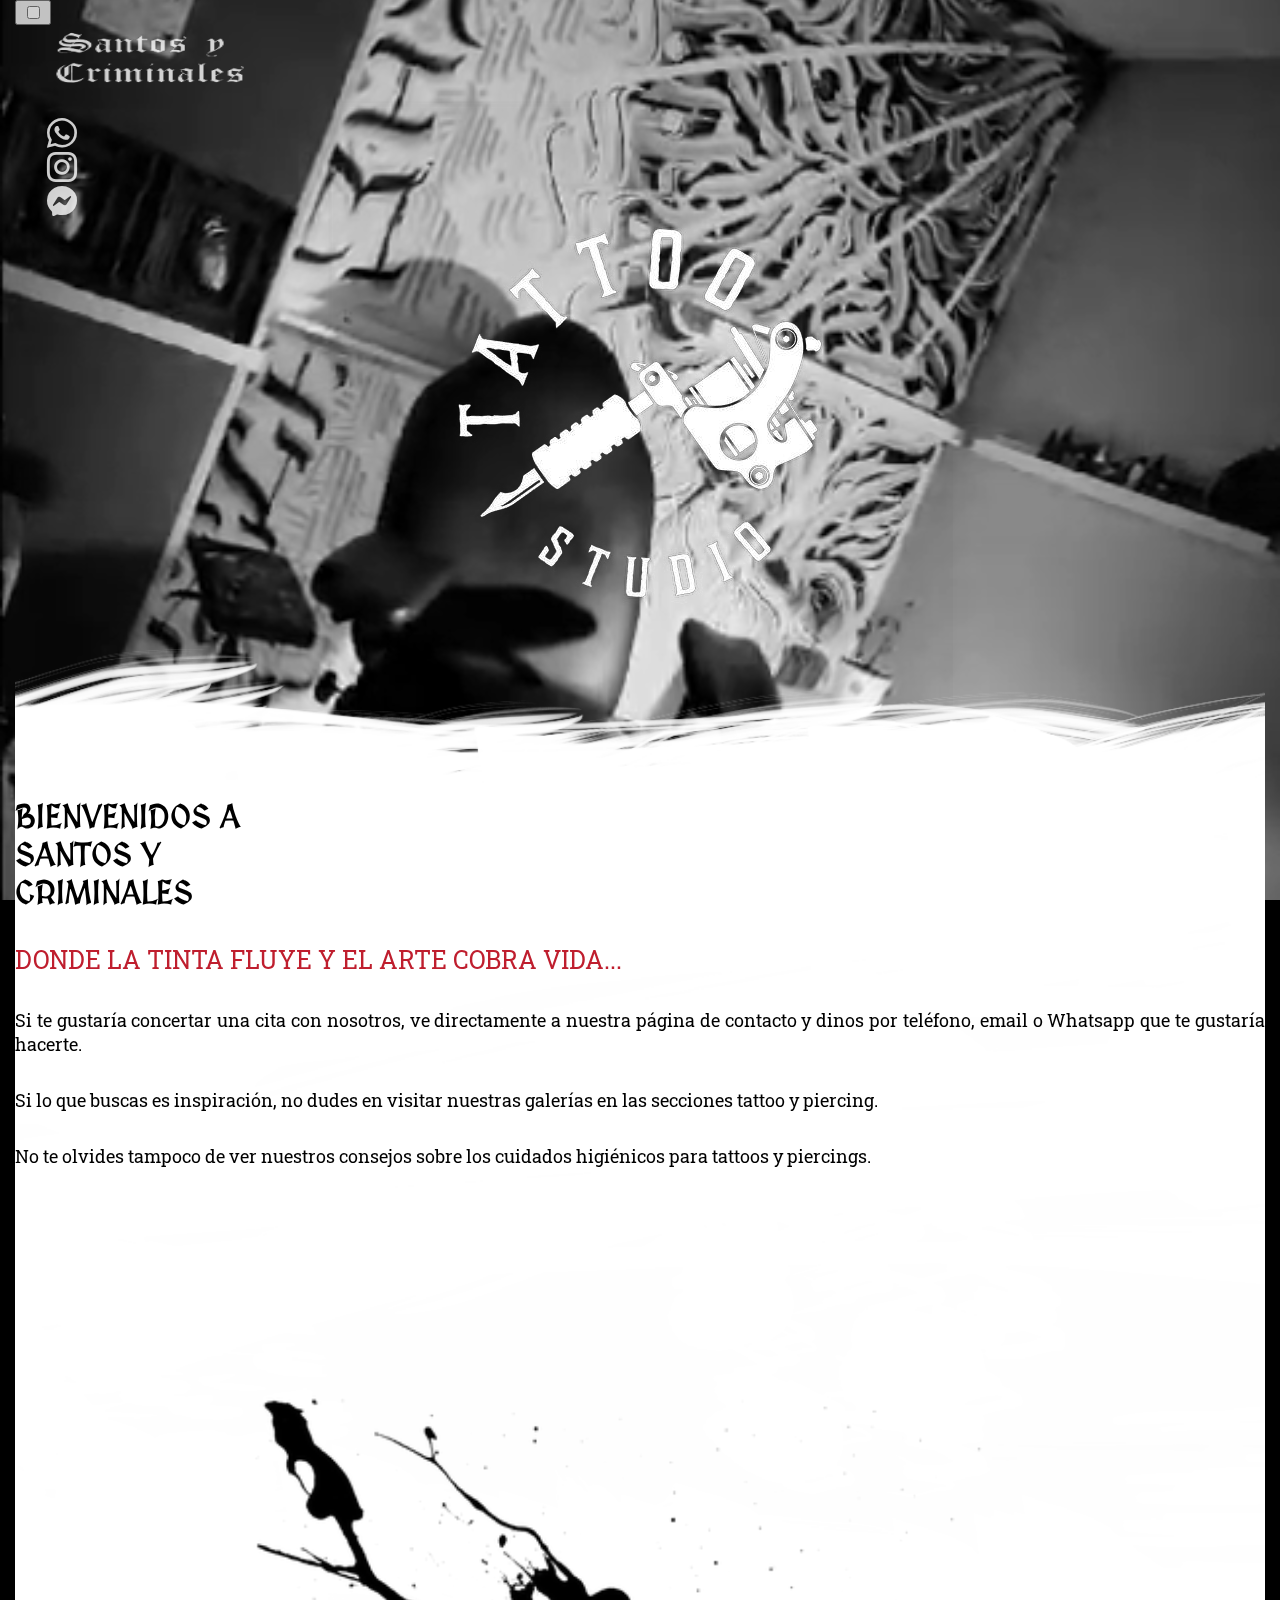
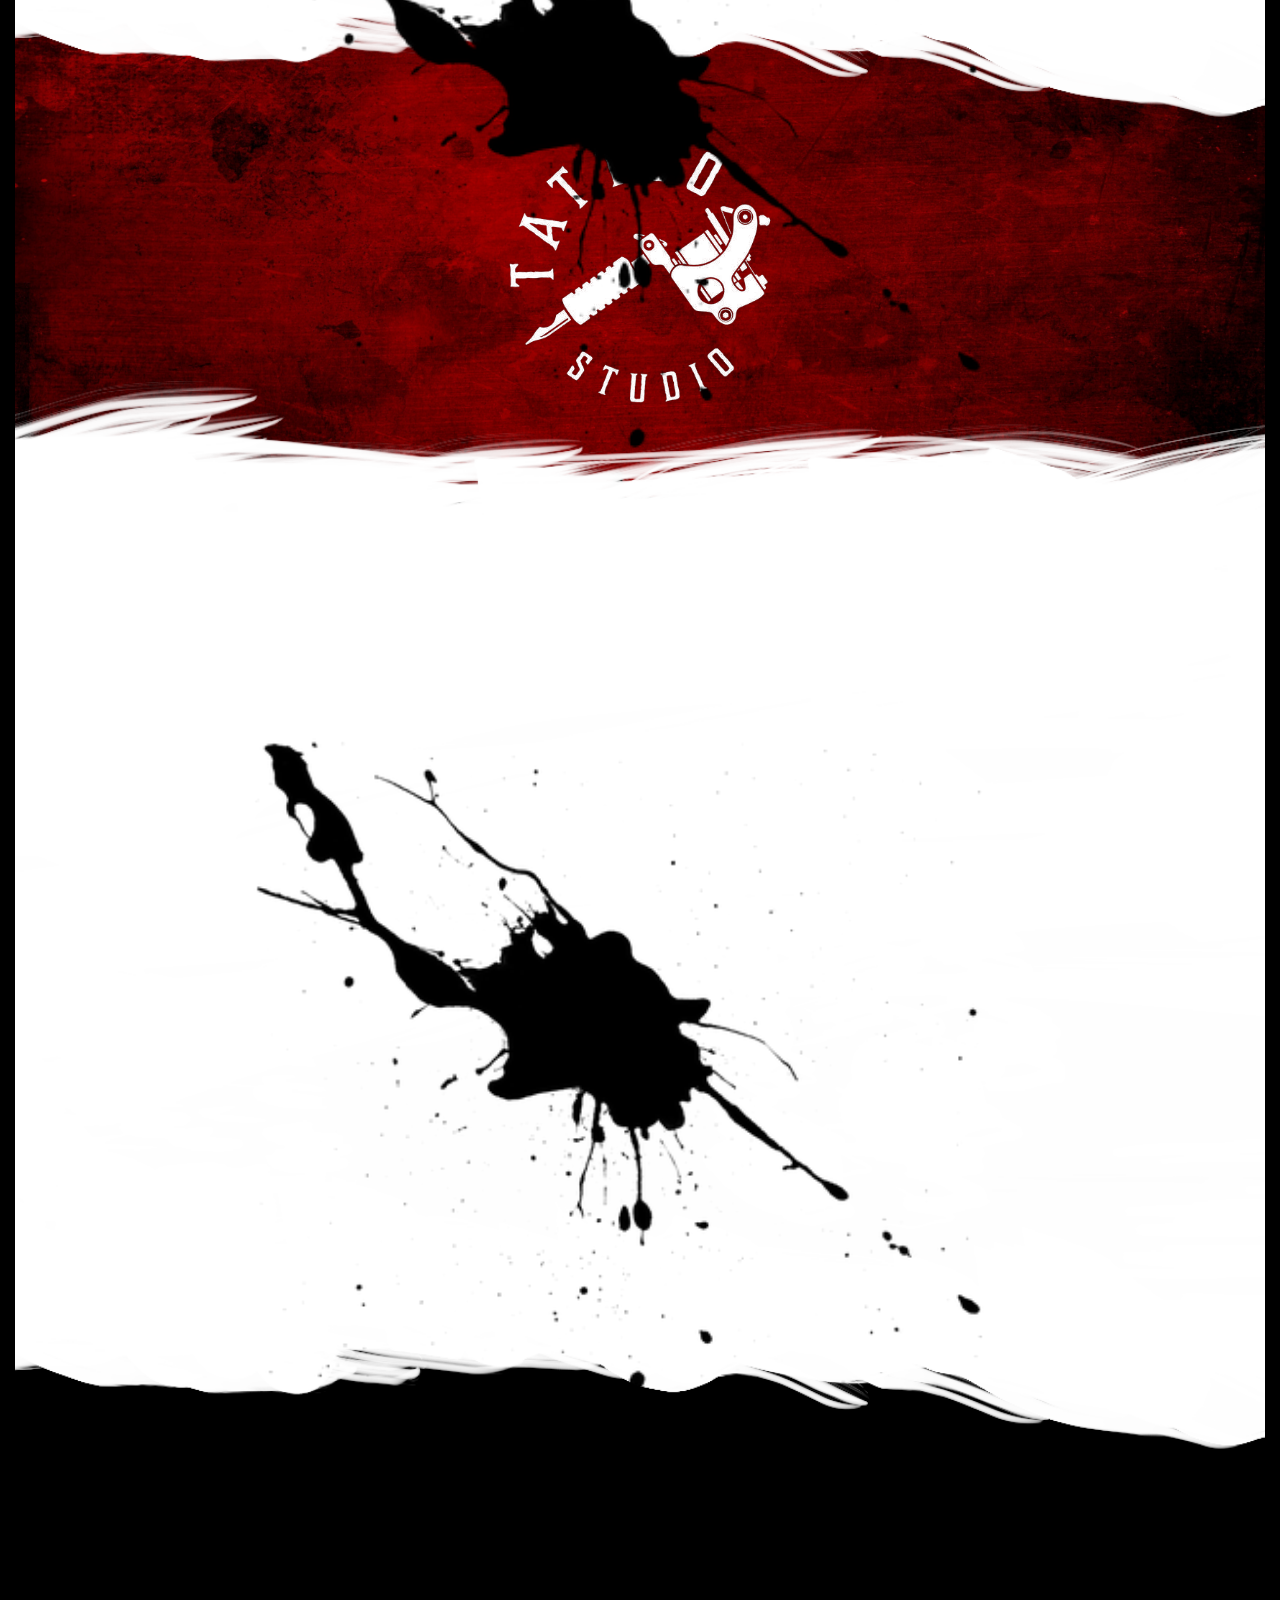
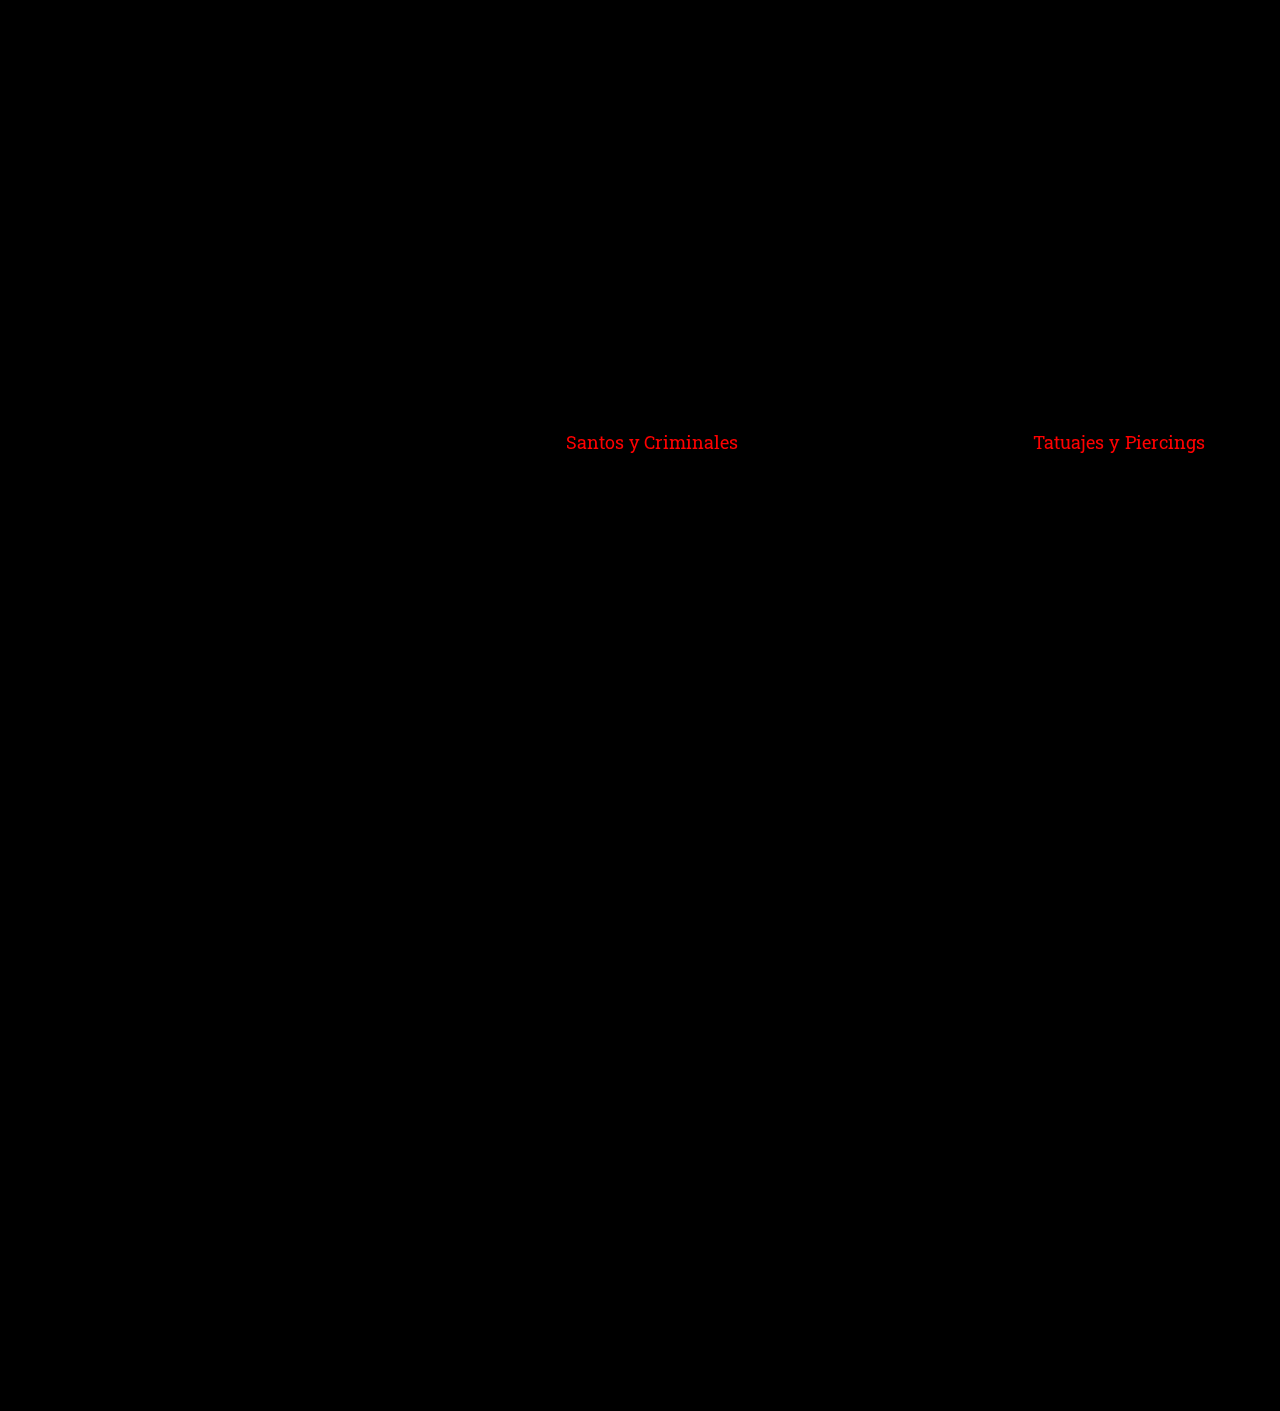
<file: PaginaTatto/index.html>
<!DOCTYPE html>
<html lang="en">

<head>
  <meta charset="UTF-8">
  <meta name="viewport" content="width=device-width, initial-scale=1.0">
  <!--Link de Bootstrap CSS-->
  <link href="https://cdn.jsdelivr.net/npm/bootstrap@5.0.2/dist/css/bootstrap.min.css" rel="stylesheet"
    integrity="sha384-EVSTQN3/azprG1Anm3QDgpJLIm9Nao0Yz1ztcQTwFspd3yD65VohhpuuCOmLASjC" crossorigin="anonymous">
  <!--Link iconos-->
  <link rel="stylesheet" href="https://cdn.jsdelivr.net/npm/bootstrap-icons@1.10.5/font/bootstrap-icons.css">
  <!--Hoja de estilo-->
  <link rel="stylesheet" href="styles.css">
  <!--Google Fonts-->
  <link rel="preconnect" href="https://fonts.googleapis.com">
  <link rel="preconnect" href="https://fonts.gstatic.com" crossorigin>
  <link href="https://fonts.googleapis.com/css2?family=MedievalSharp&family=Roboto+Slab&display=swap" rel="stylesheet">

  <title>Santos y Criminales</title>
</head>

<body>

 
  <nav role="navigation" class="BarraCelu fixed-top">
    <div id="menuToggle">
      <input type="checkbox" />
      <span></span>
      <span></span>
      <span></span>
      <ul id="menu">
        <li><a href="https://lxp.eggcooperation.com/content/step/1K1zi6Xxdd6cOZN02juVjJ">Inicio</a></li>
        <li><a href="https://lxp.eggcooperation.com/content/step/1K1zi6Xxdd6cOZN02juVjJ">Cuidados</a></li>
        <li><a href="#">Contactos</a>
          <!-- Lista oculta -->
          <ul id="contactList" style="display: none;">
            <li><a href="#"><i class="bi bi-whatsapp"></i> WhatsApp</a></li>
            <li><a href="#"><i class="bi bi-instagram"></i> Instagram</a></li>
            <li><a href="#"><i class="bi bi-facebook"></i> Facebook</a></li>
          </ul>
        </li>
      </ul>
    </div>
  </nav>

  <nav class="navbar fixed-top navbar-expand-md BarraCompu">
    <div class="container-fluid">
      <button class="navbar-toggler" type="button" data-bs-toggle="collapse" data-bs-target="#navbar-toggler"
        aria-controls="navbarNav" aria-expanded="false" aria-label="Toggle navigation">
        <label class="burger" for="burger">
          <input type="checkbox" id="burger">
          <span></span>
          <span></span>
          <span></span>
        </label>
      </button>
      <div class="collapse navbar-collapse navbar-expand-md" id="navbar-toggler">
        <a class="navbar-brand" href="#">
          <img class="Logo-Pagina" src="/PaginaTatto/Imagenes/Mica.png" width="50" alt="LogoDeLAPAGINA WEB">
        </a>
        <ul class="navbar-nav  d-flex justify-content-start align-items-start">
          <li class="nav-item">
            <a class="nav-link active" aria-current="page" href="#"><i class="bi bi-whatsapp"></i></a>
          </li>
          <li class="nav-item">
            <a class="nav-link" href="#"><i class="bi bi-instagram"></i></a>
          </li>
          <li class="nav-item">
            <a class="nav-link" href="#"><i class="bi bi-messenger"></i></a>
          </li>
        </ul>
      </div>
    </div>
  </nav>


  <section class="seccion-roja">
    <div class="imagen-fondo img-fluid">
      <video autoplay muted loop src="/PaginaTatto/Imagenes/Transition.mp4">
        <!-- Puedes agregar más formatos de video aquí para mayor compatibilidad con navegadores -->
      </video>
    </div>
    <div class="capa-superior">
      <img src="/PaginaTatto/Imagenes/LogoPagina.png" alt="">
    </div>

  </section>

  <section class="seccion-inferior">
    <div class="imagen-fondo2">
      <!--Imagenfondo2-->
      <div class="capa-superior2">
        <div class="container-fluid d-flex align-items-center
        justify-content-center contenedor">
          <div class="row">
            <div class="col-12 col-md-8">
              <h1 class="fondo-blanco-titulo">BIENVENIDOS A <br> SANTOS Y <br> CRIMINALES</h1>
              <p><span>DONDE LA TINTA FLUYE Y EL ARTE COBRA VIDA...</span></p>
              <p>Si te gustaría concertar una cita con nosotros, ve directamente a nuestra página de contacto y dinos
                por teléfono, email o Whatsapp que te gustaría hacerte. </p>

              <p>Si lo que buscas es inspiración, no dudes en visitar nuestras galerías en las secciones tattoo y
                piercing.</p>

              <p>No te olvides tampoco de ver nuestros consejos sobre los cuidados higiénicos para tattoos y piercings.
              </p>
            </div>
            <div class="col-12 col-md-4">

              <img id="imagen33" src="/PaginaTatto/Imagenes/manchadetinta1.png" alt="">
            </div>
            <div class="col-12 col-md-8">

            </div>
            <div class="col-12 col-md-4 imagen-centrada">
              <img id="imagen34" src="/PaginaTatto/Imagenes/fondotinta2.png" alt="">
            </div>
          </div>
        </div>
      </div>
    </div>
  </section>


  <!--Imagen con  texto abajo de la seccion blanca -->
  <!--  
      <section class="seccion-roja">
    <div class="imagen-fondo img-fluid">
      Imagen roja-
    </div>
    <div class="capa-superior">
      <img src="/PaginaTatto/Imagenes/LogoPagina.png" alt="">
    </div>

  </section>
    -->
  <section class="seccion-imagen-texto">
    <div class="imagen-fondo3 img-fluid">
      <!--Imagen de fondo e imagen por encima y como hacerlo-->
    </div>
    <div class="capa-superior3">
      <div class="container">
        <div class="row">
          <div class="col-12">
            <img class="seccion-3-logo" src="/PaginaTatto/Imagenes/LogoPagina.png" alt="">
          </div>
        </div>
      </div>
  </section>


 <!--Imgaen de fondo con texto por encima y como hacerlo-->
 <section class="seccion-inferior">
  <div class="imagen-fondo2">
    <!--Imagenfondo2-->
    <div class="capa-superior2">
      <div class="container-fluid d-flex align-items-center
      justify-content-center contenedor">
        <div class="row">
          <div class="col-12 col-md-4 ">
            <img id="imagen33" src="/PaginaTatto/Imagenes/manchadetinta1.png" alt="">

          </div>
          <div class="col-12 col-md-8 contenedor-cuerpo">
            <h1 class="fondo-blanco-titulo">CONOCE A <br> SANTOS Y <br> CRIMINALES</h1>
           <p>Santos y Criminales es un estudio artístico de tatuajes y piercing fundado recientemente en 2023. El estudio se encuentra ubicado en Av. Corrientes 2565, N3300 en Posadas, Misiones.</p>
           <p>Micaela Luna y Mayra Ozuna son las destacadas fundadoras de <span>Santos y Criminales</span>. Su visión audaz y pasión por los <span> Tatuajes y Piercings</span> lo han llevado a alcanzar la fama</p>
          </div>
          <div class="col-12 col-md-8">

          </div>
          <div class="col-12 col-md-4 imagen-centrada">
            <img id="imagen34" src="/PaginaTatto/Imagenes/fondotinta2.png" alt="">
          </div>
        </div>
      </div>
    </div>
  </div>
</section>




  <script src="https://code.jquery.com/jquery-3.6.0.min.js"></script>
  <script src="java.js"></script>
  <script src="https://cdn.jsdelivr.net/npm/bootstrap@5.0.2/dist/js/bootstrap.bundle.min.js"
    integrity="sha384-MrcW6ZMFYlzcLA8Nl+NtUVF0sA7MsXsP1UyJoMp4YLEuNSfAP+JcXn/tWtIaxVXM"
    crossorigin="anonymous"></script>

</body>

</html>
</file>
<file: PaginaTatto/styles.css>
body{
    margin: 0px 15px;
    background-color: black;
    box-sizing: border-box;
}
html{
  width: 100%;
}
/*NavBar*/

.navbar{
   opacity: 0.8;
    background-color: black;
    z-index: 10;
}
.navbar {
  background-color: transparent;
  transition: background-color 0.3s ease; /* Agrega una transición suave para el cambio de color */
}

/* Estilo de la barra cuando se desplaza hacia abajo */
.navbar.scrolled {
  background-color: black; /* Cambia "black" al color deseado cuando la barra se desplaza hacia abajo */
}
.collapse i{
    margin-right: 2rem;
    font-size: 30px;
    color: white;
}
.Logo-Pagina{
padding-left: 2rem;
width: 210px;
height: 70px;
}
.nav-link{
    padding-left: 2rem;
    color: white;
    font-size: 30px;
}

.navbar-collapse{
    align-items: center;
    justify-content: space-between;
}
/*Codigo OpenIo*/

a {
  text-decoration: none;
  color: #1E1E23;
  opacity:1;
  font-family: 'work sans', sans serif;
  font-size: 1.5em;
  font-weight: 400;
  transition: 200ms;
}
a:hover {
  opacity:0.5;
}
ul {
  padding: 0;
  list-style-type: none;
}



.container {
  margin-top: 50px; 
  Display: flex;
  justify-content: center;
  align-items: center;
}


nav {
  background-color: black;
  opacity: 0.8;
  height: 65px;
}


#menuToggle {
  display: flex;
  flex-direction: column;
  position: relative;
  top: 25px;
  left: 25px;
  z-index: 1;
  -webkit-user-select: none;
  user-select: none;
}

#menuToggle input
{
  display: flex;
  width: 40px;
  height: 32px;
  position: absolute;
  cursor: pointer;
  opacity: 0;
  z-index: 2;
}

#menuToggle span
{
  display: flex;
  width: 29px;
  height: 2px;
  margin-bottom: 5px;
  position: relative;
  background: #ffffff;
  border-radius: 3px;
  z-index: 1;
  transform-origin: 5px 0px;
  transition: transform 0.5s cubic-bezier(0.77,0.2,0.05,1.0),
              background 0.5s cubic-bezier(0.77,0.2,0.05,1.0),
              opacity 0.55s ease;
}

#menuToggle span:first-child
{
  transform-origin: 0% 0%;
}

#menuToggle span:nth-last-child(2)
{
  transform-origin: 0% 100%;
}

#menuToggle input:checked ~ span
{
  opacity: 1;
  transform: rotate(45deg) translate(-3px, -1px);
  background: #36383F;
}
#menuToggle input:checked ~ span:nth-last-child(3)
{
  opacity: 0;
  transform: rotate(0deg) scale(0.2, 0.2);
}

#menuToggle input:checked ~ span:nth-last-child(2)
{
  transform: rotate(-45deg) translate(0, -1px);
}
/*Cambiiar color dle menu*/
#menu
{
  position: absolute;
  width: 250px;
  height: 450px;
  box-shadow: 0 0 10px black;
  margin: -50px 0 0 -50px;
  padding: 50px;
  padding-top: 125px;
  background-color: #F5F6FA;
  -webkit-font-smoothing: antialiased;
  transform-origin: 0% 0%;
  transform: translate(-100%, 0);
  transition: transform 0.5s cubic-bezier(0.77,0.2,0.05,1.0);
}

#menu li
{
  padding: 10px 0;
  transition-delay: 2s;
}

#menuToggle input:checked ~ ul
{
  transform: none;
}
/*Contacto de lista*/
#contactList{
  font-size: 13px;
  margin-left: 30px;
}
#contactList i{
  color: red;
  font-size: 20px;
}
/*Seccion roja*/
.seccion-roja {
    width: 100%;
    position: relative;
    height: 700px; /* Ajusta la altura según tus necesidades */

    z-index: -1;
  }
  video {
    position: fixed;
    top: 0;
    left: 0;
    width: 100%;
    height: 100%;
    object-fit: cover;
    z-index: -1;
  }

.imagen-fondo{
    top: 0;
    left: 0;
    width: 100%;
    height: 100%;
    background-size: cover;
    position: absolute;
}
.capa-superior {
    /* Estilos para el contenido o imagen encima de la imagen de fondo */
    /* Por ejemplo: */
    position: absolute;
    top: 50%;
    left: 50%;
    transform: translate(-50%, -50%);
    /* Otros estilos como tamaño, color de texto, etc. */
  }
  /*Seccion Inferior*/
.seccion-inferior {
        width: 100%;
        height: 1200px;
        position: relative;
        margin-top: -11rem; /* Ajusta este valor según la distancia que desees entre ambas secciones */
      }
 
 .imagen-fondo2{
   
        top: 0;
        left: 0;
        width: 100%;
        height: 100%;
        background-image: url('/PaginaTatto/Imagenes/FondoBlancoRecortado.png');
        background-size: cover;
        background-position: center;
        z-index: -1;
    
 }
 .capa-superior2{
    position: absolute;

 }

.superior2-titulo{
    font-family: 'MedievalSharp', cursive;
    font-size: 50px;
    font-weight: bold;
    color: black;
}
.contenedor{
    margin-top: 13rem;
}
.fondo-blanco-titulo{
    font-family: 'MedievalSharp', cursive;
}
.row span{
    font-family: 'Roboto Slab', serif;
    color: #BF1E2E;
    font-size: 25px;
}
.row p{
    margin-top: 2rem;
    text-align: justify;
    font-family: 'Roboto Slab', serif;
    color: black;
    font-size: 18px;
}
#imagen33{
    height: 100%;
    width: 100%;
}
#imagen34{
    width: 100%; 
    height: 100%;
 }
 .imagen-centrada{
    display: flex;
    flex-direction: column;
    align-items: center;
 }
/* Seccion 3*/
.seccion-imagen-texto{
    width: 100%;
    position: relative;
    margin-top: -12rem;
    height: 500px; /* Ajusta la altura según tus necesidades */
    overflow: hidden;
    z-index: -1;
}
.imagen-fondo3{
    top: 0;
    left: 0;
    width: 100%;
    height: 100%;
    background-image: url('/PaginaTatto/Imagenes/fondo-rojo-grunge (1).jpg');
    background-size: cover;
    background-position: center;
    position: absolute;
}
.seccion-3-logo{
  width: 450px;
  height: 450px;
}
.capa-superior3{
    position: absolute;
    top: 50%;
    left: 50%;
    transform: translate(-50%, -50%);
}
.imagen3{
    width: 400px;
    height: 400px;
}
.BarraCelu{
    display: none;
}

/*Seccion 4*/
.contenedor-cuerpo span{
color: red;
font-size: 18px;
}







/*|||||||||||RESPONSIVIDAD||||||||||||||||||||*/
@media screen and (max-width:768px){
    .BarraCompu{
        display: none;
    }
    .BarraCelu{
        display:block;
    }
    .container{
   display: flex;

   justify-content: space-between;
    }
}
@media screen and (max-width:767px){
    .seccion-inferior {
        width: 100%;
        display: block ;
        height: 1400px;
        position: relative;
        margin-top: -11rem; /* Ajusta este valor según la distancia que desees entre ambas secciones */
      }
    .imagen-fondo2 img{
    width: 100%;
    height: 1400px;
     }
     #imagen33{
        height: 250px;
        width: 300px;
    }
     #imagen34{
        height: 65%;
        width: 50%;
     }
     .col-md-4{
    height: 200px;
     }
     body{
        margin: 0px 15px;
        width: 100%;
     }
           }
@media screen and (max-width:500px){
.imagen3{
    width: 300px;
    height: 300px;
}
}
</file>
